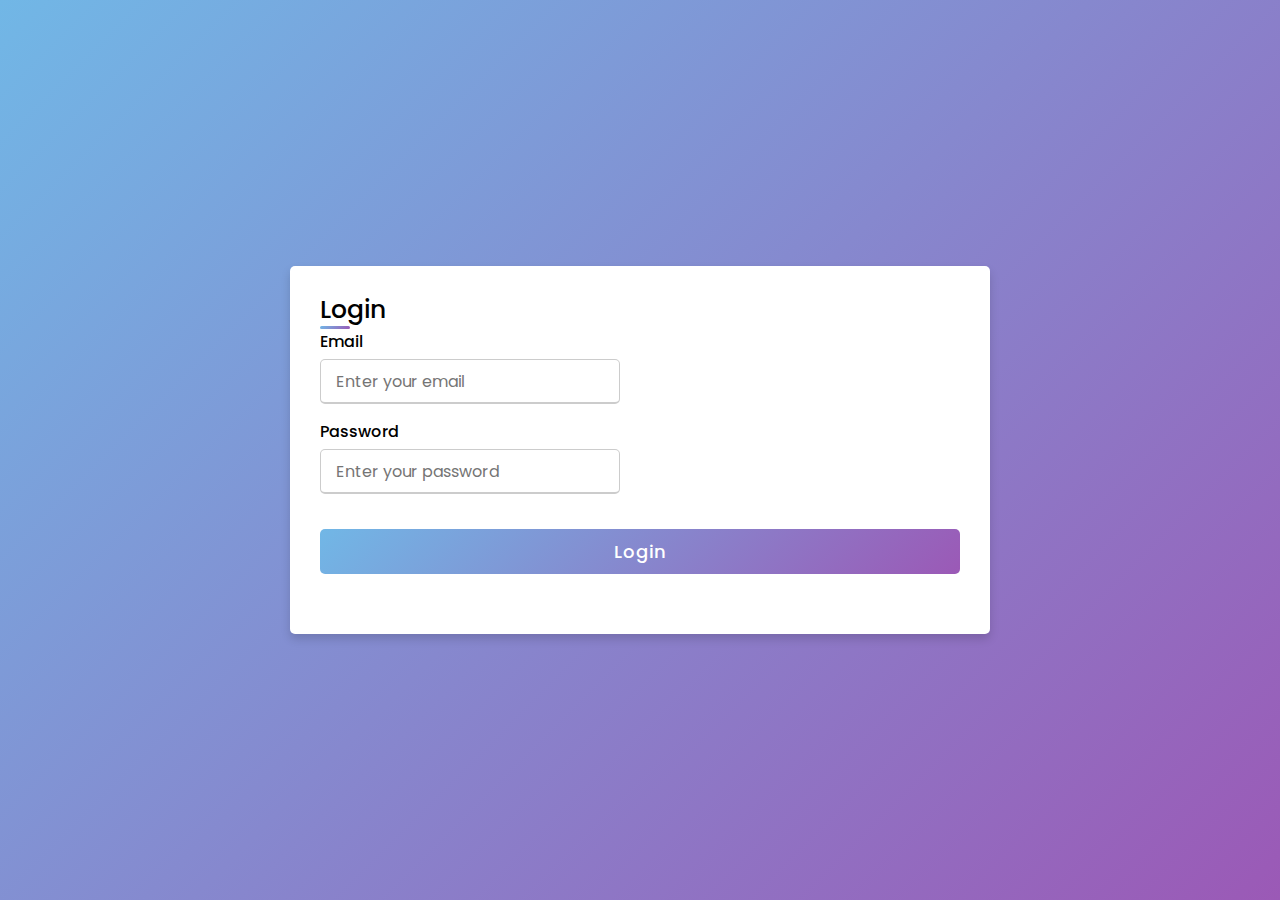
<file: templates/loginPelamar.html>
<!DOCTYPE html>
<html>
<head>
  <!-- <title>Login Page</title> -->
  <link rel="stylesheet" type="text/css" href="/static/css/style3.css">
</head>
<body>
  <div class="container">
    <div class="title">Login</div>
    <form id="loginPelamar" action="/loginPelamar" method="post">
      <div class="user-details">
        <div class="input-box">
          <span class="details">Email</span>
          <input type="email" id="emailLoginPelamar" placeholder="Enter your email" required>
        </div>
        <div class="input-box">
          <span class="details">Password</span>
          <input type="password" id="pswdLoginPelamar" placeholder="Enter your password" required>
        </div>
      </div>
      <div class="button">
        <input type="submit" value="Login">
      </div>
    </form>
  </div>

  <script src="/static/js/loginPelamar.js"></script>
</body>
</html>
</file>
<file: static/css/style3.css>
@import url('https://fonts.googleapis.com/css2?family=Poppins:wght@200;300;400;500;600;700&display=swap');
*{
  margin: 0;
  padding: 0;
  box-sizing: border-box;
  font-family: 'Poppins',sans-serif;
}
body{
  height: 100vh;
  display: flex;
  justify-content: center;
  align-items: center;
  padding: 10px;
  background: linear-gradient(135deg, #71b7e6, #9b59b6);
}
.container{
  max-width: 700px;
  width: 100%;
  background-color: #fff;
  padding: 25px 30px;
  border-radius: 5px;
  box-shadow: 0 5px 10px rgba(0,0,0,0.15);
}
.container .title{
  font-size: 25px;
  font-weight: 500;
  position: relative;
}
.container .title::before{
  content: "";
  position: absolute;
  left: 0;
  bottom: 0;
  height: 3px;
  width: 30px;
  border-radius: 5px;
  background: linear-gradient(135deg, #71b7e6, #9b59b6);
}
.content form .user-details{
  display: flex;
  flex-wrap: wrap;
  justify-content: space-between;
  margin: 20px 0 12px 0;
}
form .user-details .input-box{
  margin-bottom: 15px;
  width: calc(100% / 2 - 20px);
}
form .input-box span.details{
  display: block;
  font-weight: 500;
  margin-bottom: 5px;
}
.user-details .input-box input{
  height: 45px;
  width: 100%;
  outline: none;
  font-size: 16px;
  border-radius: 5px;
  padding-left: 15px;
  border: 1px solid #ccc;
  border-bottom-width: 2px;
  transition: all 0.3s ease;
}
.user-details .input-box input:focus,
.user-details .input-box input:valid{
  border-color: #9b59b6;
}

form .button{
  height: 45px;
  margin: 35px 0
}
form .button input{
  height: 100%;
  width: 100%;
  border-radius: 5px;
  border: none;
  color: #fff;
  font-size: 18px;
  font-weight: 500;
  letter-spacing: 1px;
  cursor: pointer;
  transition: all 0.3s ease;
  background: linear-gradient(135deg, #71b7e6, #9b59b6);
}
form .button input:hover{
/* transform: scale(0.99); */
background: linear-gradient(-135deg, #71b7e6, #9b59b6);
}
@media(max-width: 584px){
.container{
max-width: 100%;
}
form .user-details .input-box{
    margin-bottom: 15px;
    width: 100%;
  }
  form .category{
    width: 100%;
  }
  .content form .user-details{
    max-height: 300px;
    overflow-y: scroll;
  }
  .user-details::-webkit-scrollbar{
    width: 5px;
  }
  }
  @media(max-width: 459px){
  .container .content .category{
    flex-direction: column;
  }
}
</file>
